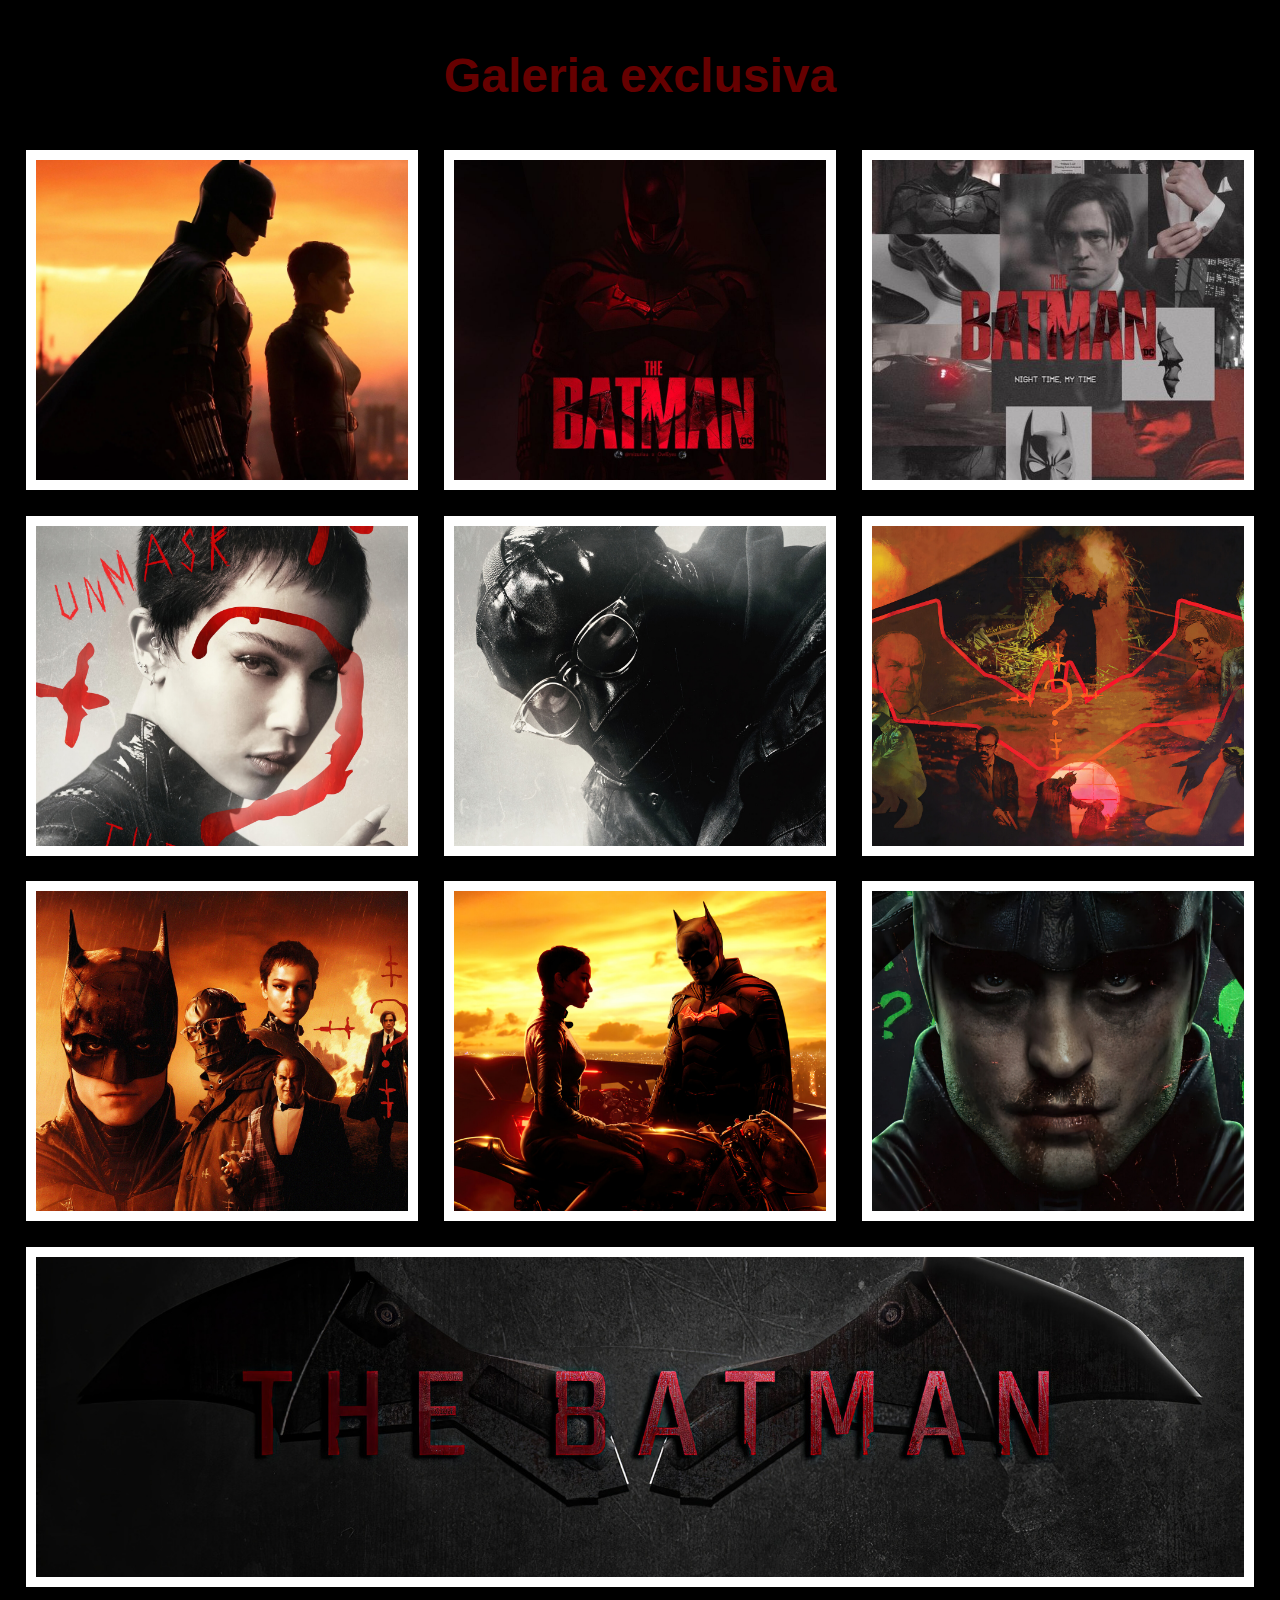
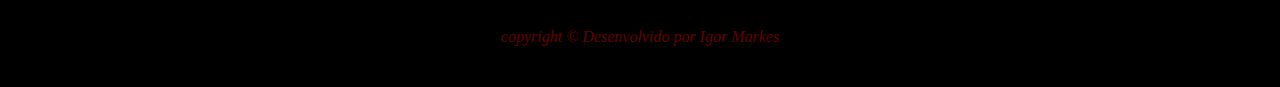
<file: Fotos.html>
<!DOCTYPE html>
<html lang="en">
<head>
    <meta charset="UTF-8">
    <meta name="viewport" content="width=device-width, initial-scale=1.0">
    <title>Galeria exclusiva</title>
    <link rel="stylesheet" href="./Fotos.css">
</head>

<body>
 <header> 
    <h1>Galeria exclusiva</h1>
  </header>
 
  <main>
    <div class="gallery-container">
        <a href="Galeria de imagens/01.webp" class="gallery-itens">
           <img src="./Galeria de imagens/01.webp" alt="chick hicks">
        </a>
 <a href="./Galeria de imagens/02.jpg" class="gallery-itens">
    <img src="./Galeria de imagens/02.jpg" alt="02">
 </a>

 <a href="./Galeria de imagens/03.jpg" class="gallery-itens">
    <img src="./Galeria de imagens/03.jpg" alt="03">
 </a>

 <a href="./Galeria de imagens/04.jpg" class="gallery-itens">
    <img src="./Galeria de imagens/04.jpg" alt="04">
 </a>

 <a href="./Galeria de imagens/05.jpg" class="gallery-itens">
    <img src="./Galeria de imagens/05.jpg" alt="05">
 </a>

 <a href="./Galeria de imagens/06.jpg" class="gallery-itens">
    <img src="./Galeria de imagens/06.jpg" alt="06">
 </a>


 <a href="./Galeria de imagens/07.jpg" class="gallery-itens">
    <img src="./Galeria de imagens/07.jpg" alt="07">
 </a>

 <a href="./Galeria de imagens/08.jpg" class="gallery-itens">
    <img src="./Galeria de imagens/08.jpg" alt="08">
 </a>

 <a href="./Galeria de imagens/09.jpg" class="gallery-itens">
    <img src="./Galeria de imagens/09.jpg" alt="09">
 </a>

 <a href="./Galeria de imagens/10.jpg" class="gallery-itens">
    <img src="./Galeria de imagens/10.jpg" alt="10">
 </a>
     </div>
  </main>
  <footer>
    <span>copyright &copy; Desenvolvido por Igor Markes</span>
  </footer>
 </body>
</html>
</file>
<file: Fotos.css>
*{
    padding: 0;
    margin: 0;
    box-sizing: border-box;
}
body{
    background-color:#000;
}
header{
    height: 150px;
    display: flex;
    justify-content: center;
    align-items: center;
}
header h1{
    font-family: Arial, Helvetica, sans-serif;
    font-size: 3rem;
    font-weight: 900;
    color: #660000;
}
.gallery-container{
    display: flex;
    flex-wrap: wrap;
    justify-content: space-evenly;
    gap: 2vw;
    padding: 0 2vw;
}
.gallery-itens{
    width: 340px;
    height: 340px; 
    border: 10px solid #fff;
    box-shadow: 5px 5px 5px #0006;
    flex-grow: 1;
    transition: transform .5s linear;
}
.gallery-itens img{
    width: 100%;
    height: 100%;
    object-fit: cover;
}
.gallery-itens:hover{
    transform: scale(1,3);
}

footer{
    height: 100px;
    display: flex;
    justify-content: center;
    align-items: center;
    color: #660000;
    font-style: italic;
}
</file>
